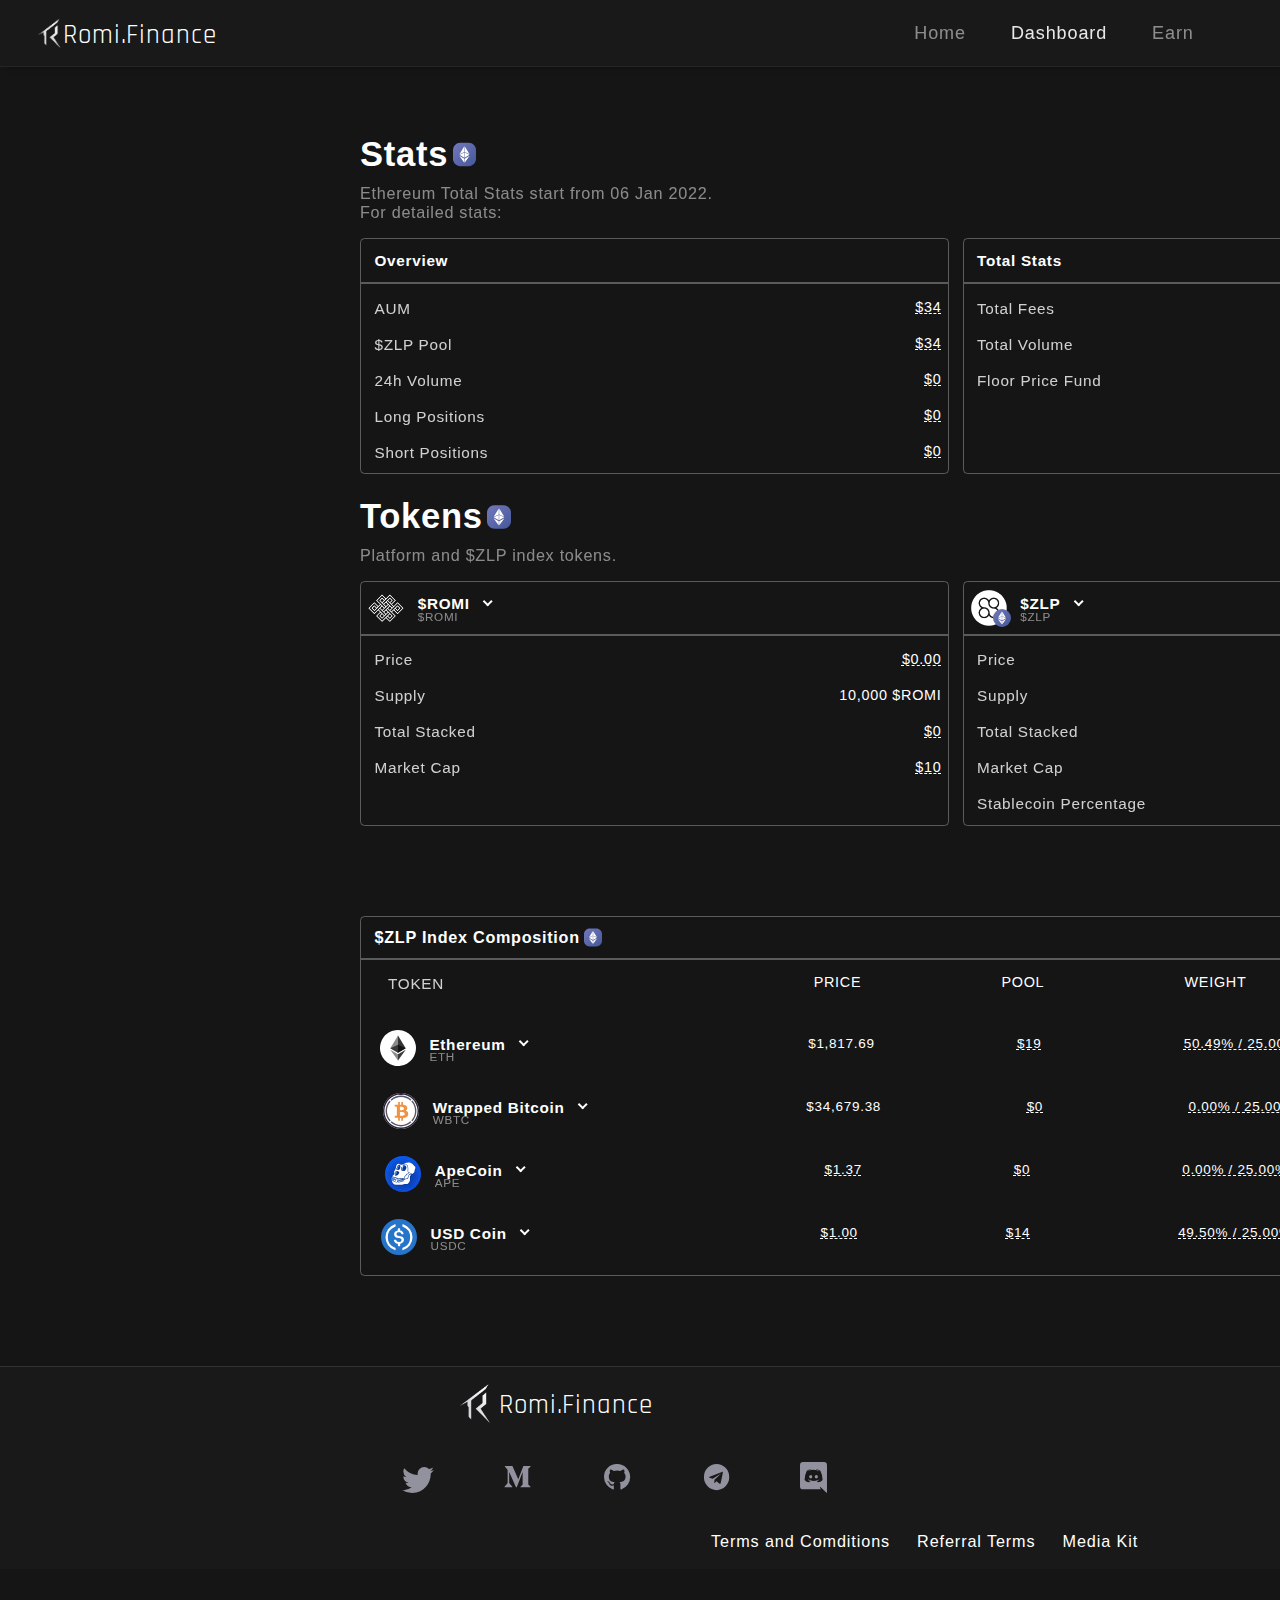
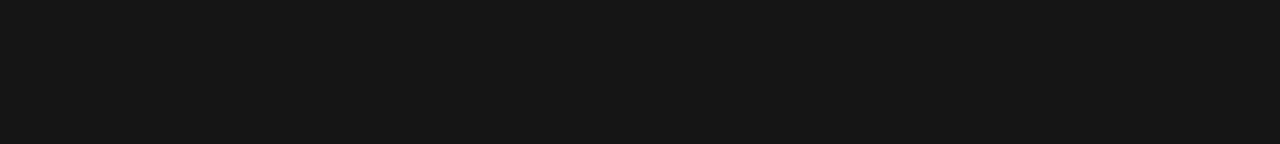
<file: dash.html>
<!DOCTYPE html>
<html lang="en">
<head>
    <meta charset="UTF-8">
    <meta name="viewport" content="width=device-width, initial-scale=1.0">
    <title>Dashboard | Decentralized Perpetual Exchange</title>
    <link rel="stylesheet" href="style.css">
</head>
<body onload="zoom()" >
    <div class="" id="root-nav">
        <div class="header-cnt">
            <img src="imgs/Romi.png" alt="Romi-Logo" class="header-left" width="60px">
            <label for="img" class="header-left logo-label"> Romi.Finance </label>

            <div class="header-links">
                <a href="index.html" class="link">Home</a>
                <a href="dash.html" class="link dash">Dashboard</a>
                <a href="earn.html" class="link">Earn</a>
            </div>
        </div>
    </div>
    <div class="dashv1">
        <div class="stats-sect">
            <div class="stats-info">
                <div class="stat-title">
                    <h1 class="title-txt d-txt">Stats</h1>
                    <img class="d-logo" src="imgs/ic_avalanche.svg" alt="etherium-logo" width="26px">
                </div>
               
                <p class="stat-det">Ethereum Total Stats start from 06 Jan 2022. 
                    <br> For detailed stats:
                </p>
            </div>
            <div class="stats-bxs">
                <div class="overview">
                    <h2 class="tab-title">Overview</h2>
                    <div class="dash-sep"></div>
                    <div class="tab-bx">
                        <div class=" row row1">
                            <p class="row-obj">AUM</p>
                            <p class="row-val">$34</p>
                        </div>
                        <div class="row row2">
                            <p class="row-obj">$ZLP Pool</p>
                            <p class="row-val">$34</p>
                        </div>
                        <div class=" row row3">
                            <p class="row-obj">24h Volume</p>
                            <p class="row-val">$0</p>
                        </div>
                        <div class="row row4">
                            <p class="row-obj">Long Positions</p>
                            <p class="row-val">$0</p>
                        </div>
                        <div class="row row5">
                            <p class="row-obj">Short Positions</p>
                            <p class="row-val">$0</p>
                        </div>
                    </div>
                </div>
                <div class="overview stat-total">
                    <h2 class="tab-title">Total Stats</h2>
                    <div class="dash-sep"></div>
                    <div class="tab-bx">
                        <div class=" row row1">
                            <p class="row-obj">Total Fees</p>
                            <p class="row-val">$0</p>
                        </div>
                        <div class="row row2">
                            <p class="row-obj">Total Volume</p>
                            <p class="row-val">$0</p>
                        </div>
                        <div class=" row row3">
                            <p class="row-obj">Floor Price Fund</p>
                            <p class="row-val price">$634,736</p>
                        </div>
                    </div>
                </div>
            </div>
        </div>
        <div class="stats-sect">
            <div class="stats-info">
                <div class="stat-title">
                    <h1 class="title-txt d-txt">Tokens</h1>
                    <img class="d-logo" src="imgs/ic_avalanche.svg" alt="etherium-logo" width="26px">
                </div>
               
                <p class="stat-det">Platform and $ZLP index tokens.
                </p>
            </div>
            <div class="stats-bxs">
                <div class="overview">
                    <div class="drop">
                        <img src="imgs/zomiTok.png" alt="zomi-ic" class="drop-ic" width="40px" height="40px">
                        <div class="title-tok">
                            <h2 class="tab-title">$ROMI</h2>
                        <p class="shadow">$ROMI</p>
                        </div>
                        <div class="dropdown">
                            <button onclick="myFunction()" class="dropbtn"><i class="arrow down"></i></button>
                            <div id="myDropdown" class="dropdown-content">
                              <a href="#" class="links-dd">Link 1</a>
                              <a href="#" class="links-dd" >Link 2</a>
                            </div>
                        </div>
                    </div>
                   
                    <div class="dash-sep sep2"></div>
                    <div class="tab-bx">
                            <!-- <div class="bxx" style="--i:85%; --clr: #fd0a5;">
                                 <div class="circle">
                                    <h2>Distribution</h2>
                                 </div>
                            </div> -->
                        <div class=" row row1">
                            <p class="row-obj">Price</p>
                            <p class="row-val">$0.00</p>
                        </div>
                        <div class="row row2">
                            <p class="row-obj">Supply</p>
                            <p class="row-val price">10,000 $ROMI</p>
                        </div>
                        <div class=" row row3">
                            <p class="row-obj">Total Stacked</p>
                            <p class="row-val">$0</p>
                        </div>
                        <div class="row row4">
                            <p class="row-obj">Market Cap</p>
                            <p class="row-val">$10</p>
                        </div>
                    </div>
                </div>
                <div class="overview stat-total">
                    <div class="drop">
                        <img src="imgs/zlp.png" alt="zomi-ic" class="drop-ic" width="40px" height="40px">
                        <img src="imgs/ic_avalanche.svg" alt="zomi-ic" class="drop-ic aval" width="20px" height="20px">
                        <div class="title-tok">
                            <h2 class="tab-title">$ZLP</h2>
                        <p class="shadow">$ZLP</p>
                        </div>
                        <div class="dropdown">
                            <button onclick="myFunction()" class="dropbtn"><i class="arrow down"></i></button>
                            <div id="myDropdown" class="dropdown-content">
                              <a href="#" class="links-dd">Link 1</a>
                              <a href="#" class="links-dd" >Link 2</a>
                            </div>
                        </div>
                    </div>
                   
                    <div class="dash-sep sep2"></div>
                    <div class="tab-bx">
                        <div class=" row row1">
                            <p class="row-obj">Price</p>
                            <p class="row-val">$1.150</p>
                        </div>
                        <div class="row row2">
                            <p class="row-obj">Supply</p>
                            <p class="row-val price">29 $ZLP</p>
                        </div>
                        <div class=" row row3">
                            <p class="row-obj">Total Stacked</p>
                            <p class="row-val">$34</p>
                        </div>
                        <div class="row row4">
                            <p class="row-obj">Market Cap</p>
                            <p class="row-val">$34</p>
                        </div>
                        <div class="row row5">
                            <p class="row-obj">Stablecoin Percentage</p>
                            <p class="row-val price">49.50%</p>
                        </div>
                    </div>
                </div>
            </div>
            <div class="index-tab">
                <div class="overview stat-view">
                    <div class="stat-title">
                        <h1 class="title-txt d-txt index-com">$ZLP Index Composition</h1>
                        <img class="d-logo" src="imgs/ic_avalanche.svg" alt="etherium-logo" width="20px">
                    </div>
                   
                    <div class="dash-sep sep2 sep-ind"></div>
                    <div class="tab-bx index-bx">
                        <div class="row row1 n1">
                            <p class="row-obj obj1">TOKEN</p>
                            <p class="row-val price r1">PRICE</p>
                            <p class="row-val price">POOL</p>
                            <p class="row-val price">WEIGHT</p>
                            <p class="row-val price">UTILIZATION</p>
                        </div>
                        <div class=" row row2 n2">
                            <p class="row-obj">
                                <div class="drop dwbdc">
                                    <img src="imgs/eth.svg" alt="zomi-ic" class="drop-ic" width="40px" height="40px">
                                    <div class="title-tok">
                                      <h2 class="tab-title">Ethereum</h2>
                                       <p class="shadow">ETH</p>
                                    </div>
                                    <div class="dropdown">
                                      <button onclick="myFunction()" class="dropbtn"><i class="arrow down"></i></button>
                                       <div id="myDropdown" class="dropdown-content">
                                         <a href="#" class="links-dd">Link 1</a>
                                         <a href="#" class="links-dd" >Link 2</a>
                                        </div>
                                    </div>
                                </div>
                            </p>
                            <p class="row-val price">$1,817.69</p>
                            <p class="row-val">$19</p>
                            <p class="row-val">50.49% / 25.00%</p>
                            <p class="row-val price">0.00%</p>
                        </div>
                        <div class=" row row3 n3">
                            <p class="row-obj">
                                <div class="drop dwbdc">
                                    <img src="imgs/wbtc.svg" alt="zomi-ic" class="drop-ic" width="40px" height="40px">
                                    <div class="title-tok">
                                      <h2 class="tab-title">Wrapped Bitcoin</h2>
                                       <p class="shadow">WBTC</p>
                                    </div>
                                    <div class="dropdown">
                                      <button onclick="myFunction()" class="dropbtn"><i class="arrow down"></i></button>
                                       <div id="myDropdown" class="dropdown-content">
                                         <a href="#" class="links-dd">Link 1</a>
                                         <a href="#" class="links-dd" >Link 2</a>
                                        </div>
                                    </div>
                                </div>
                            </p>
                            <p class="row-val price v3">$34,679.38</p>
                            <p class="row-val">$0</p>
                            <p class="row-val ">0.00% / 25.00%</p>
                            <p class="row-val price">0.00%</p>
                        </div>
                        <div class=" row row4 n4">
                            <p class="row-obj">
                                <div class="drop">
                                    <img src="imgs/ape.svg" alt="zomi-ic" class="drop-ic" width="40px" height="40px">
                                    <div class="title-tok">
                                      <h2 class="tab-title">ApeCoin</h2>
                                       <p class="shadow">APE</p>
                                    </div>
                                    <div class="dropdown">
                                      <button onclick="myFunction()" class="dropbtn"><i class="arrow down"></i></button>
                                       <div id="myDropdown" class="dropdown-content">
                                         <a href="#" class="links-dd">Link 1</a>
                                         <a href="#" class="links-dd" >Link 2</a>
                                        </div>
                                    </div>
                                </div>
                            </p>
                            <p class="row-val">$1.37</p>
                            <p class="row-val">$0</p>
                            <p class="row-val">0.00% / 25.00%</p>
                            <p class="row-val price">0.00%</p>
                        </div>
                        <div class=" row row5 n5">
                            <p class="row-obj">
                                <div class="drop " >
                                    <img src="imgs/usdc.svg" alt="zomi-ic" class="drop-ic" width="40px" height="40px">
                                    <div class="title-tok">
                                      <h2 class="tab-title">USD Coin</h2>
                                       <p class="shadow">USDC</p>
                                    </div>
                                    <div class="dropdown">
                                      <button onclick="myFunction()" class="dropbtn"><i class="arrow down"></i></button>
                                       <div id="myDropdown" class="dropdown-content">
                                         <a href="#" class="links-dd">Link 1</a>
                                         <a href="#" class="links-dd" >Link 2</a>
                                        </div>
                                    </div>
                                </div>
                            </p>
                            <p class="row-val">$1.00</p>
                            <p class="row-val">$14</p>
                            <p class="row-val">49.50% / 25.00%</p>
                            <p class="row-val price">0.00%</p>
                        </div>
                        
                    </div>
                </div>
            </div>
        </div>
    </div>
    <style>
        .dash{
            opacity: 0.9;
        }   
</style>


<footer class="root-foot d-foot ">
    <div class="foot-logo d-footlo">
        <img src="imgs/Romi.png" alt="Romi-Logo" class="footer-logo" width="80px">
        <label for="img" class="footer-logo-txt logo-label"> Romi.Finance </label>
    </div>
    <div class="footer-links d-footli">
        <a href="#" class="media-link"><img src="imgs/ic_twitter.svg" alt="twitter" class="foot-ic" width="35px"></a>
        <a href="#" class="media-link"><img src="imgs/ic_medium.svg" alt="medium" class="foot-ic" width="35px"></a>
        <a href="#" class="media-link"><img src="imgs/ic_github.svg" alt="github" class="foot-ic" width="35px"></a>
        <a href="#" class="media-link"><img src="imgs/ic_telegram.svg" alt="telegram" class="foot-ic" width="35px"></a>
        <a href="#" class="media-link"><img src="imgs/ic_discord.svg" alt="discord" class="foot-ic" width="30px"></a>
    </div>
    <div class="text-links d-footti">
        <a href="#" class="txt-link"> Terms and Comditions </a>
        <a href="#" class="txt-link"> Referral Terms </a>
        <a href="#" class="txt-link"> Media Kit </a>
    </div>
</footer>
<script src="jscript.js" type="text/javascript"></script>
</body>
</html>
</file>
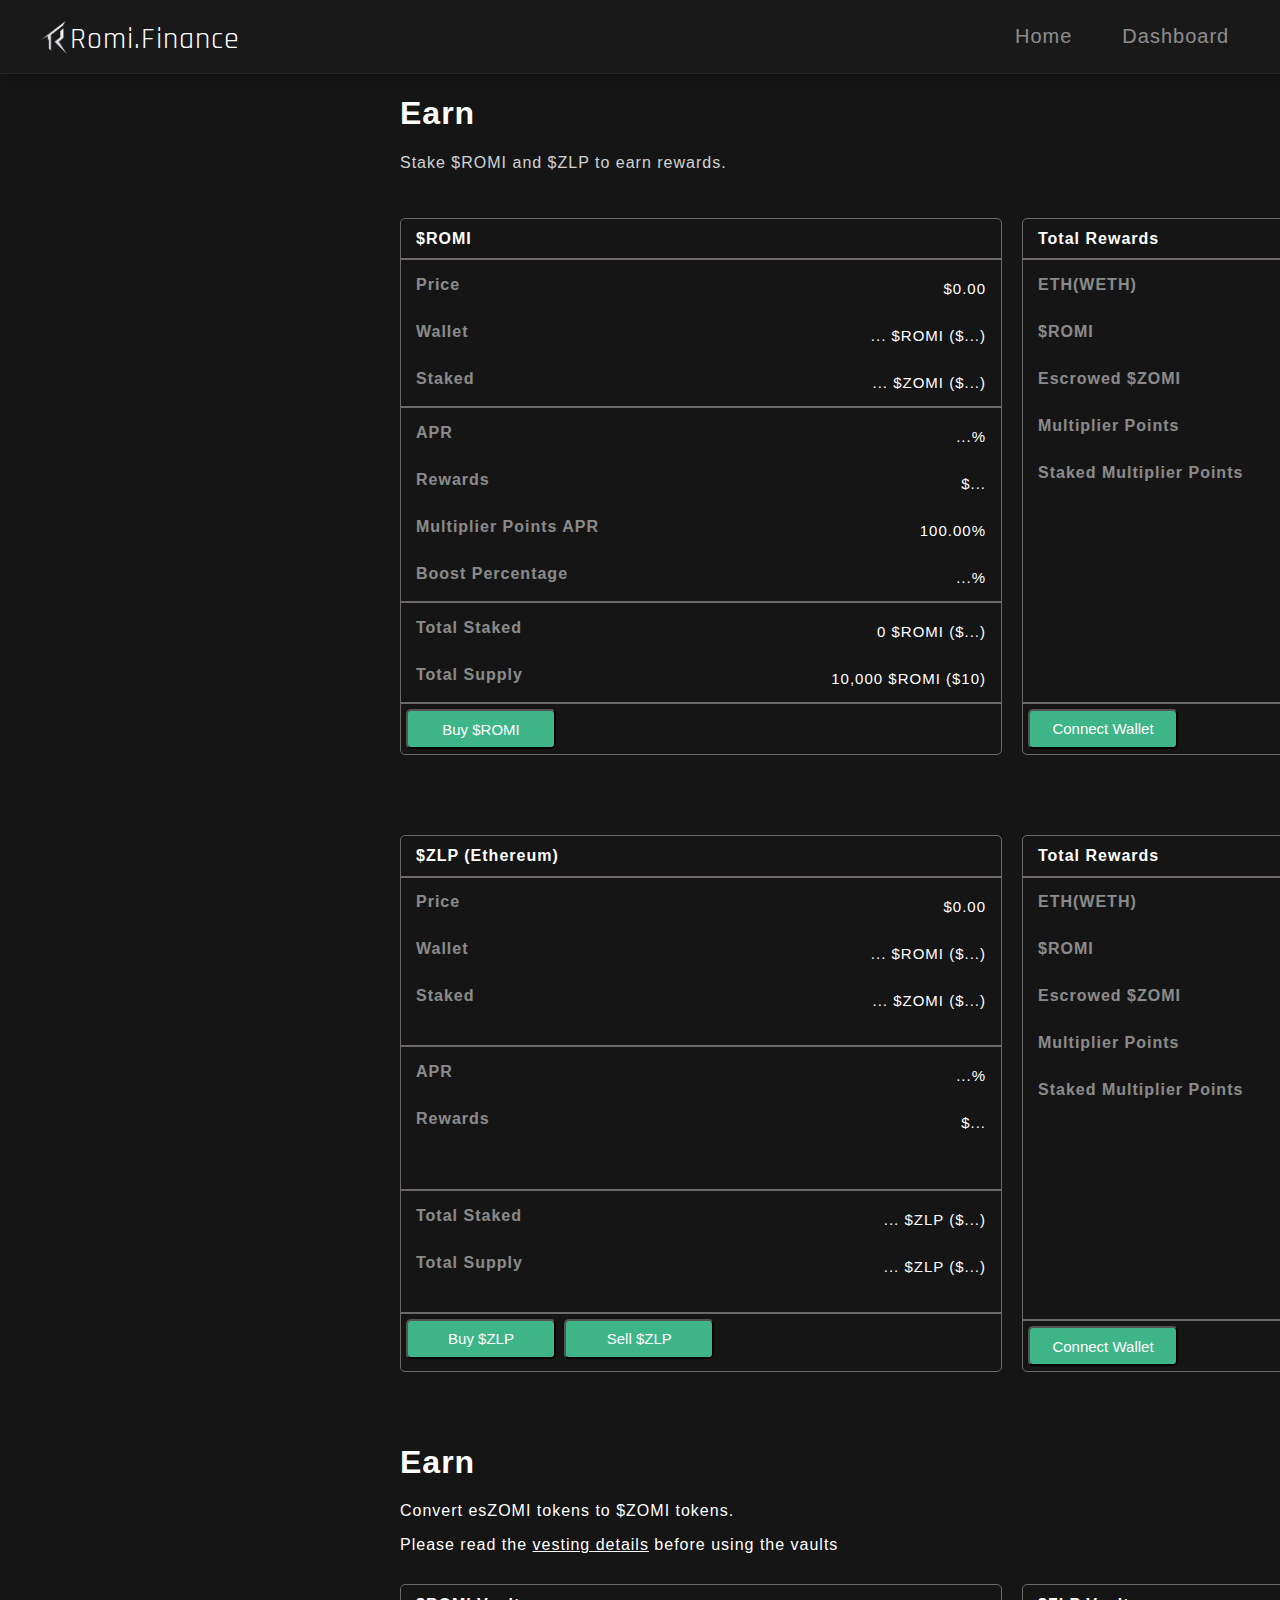
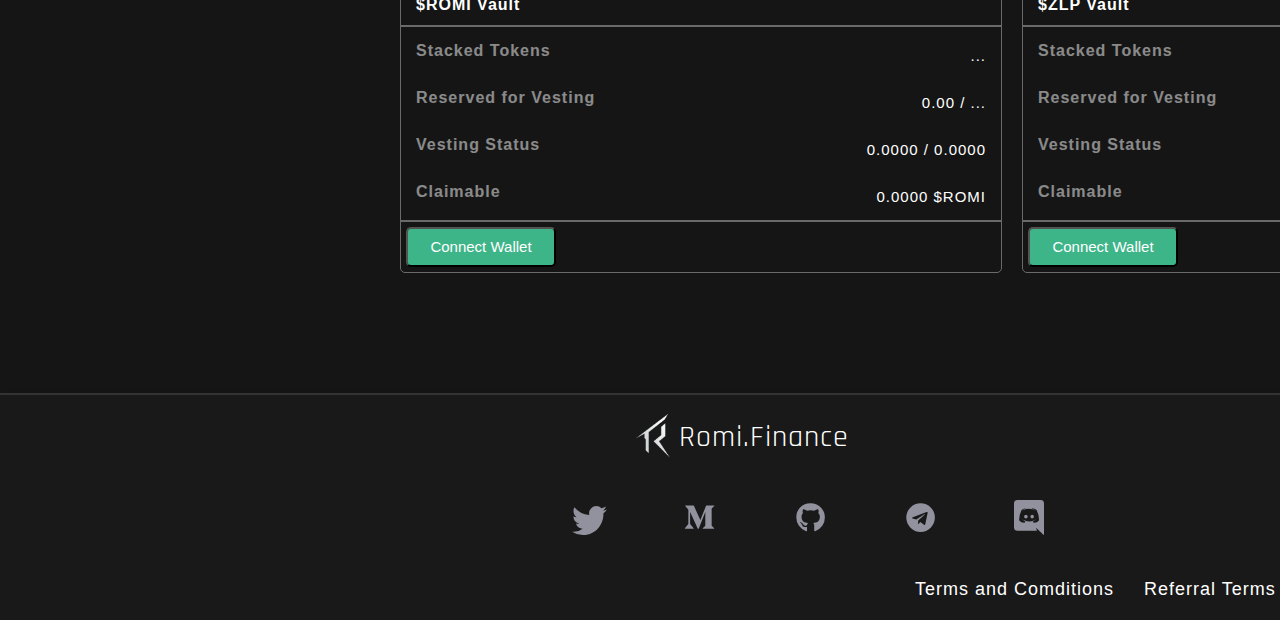
<file: earn.html>
<!DOCTYPE html>
<html lang="en">
<head>
    <meta charset="UTF-8">
    <meta name="viewport" content="width=device-width, initial-scale=1.0">
    <link rel="stylesheet" href="style.css">
    <title>Earn | Decentralized Perpetual Exchange</title>
</head>
<body>
    <div class="" id="root-nav">
        <div class="header-cnt">
            <img src="imgs/Romi.png" alt="Romi-Logo" class="header-left" width="60px">
            <label for="img" class="header-left logo-label"> Romi.Finance </label>

            <div class="header-links d-links">
                <a href="index.html" class="link">Home</a>
                <a href="dash.html" class="link">Dashboard</a>
                <a href="earn.html" class="link e-link">Earn</a>
            </div>
        </div>
    </div>
    <div class="earn">
        <div class="earn-info">
            <h1 class="earn-title">Earn</h1>
            <p class="earn-desc">Stake $ROMI and $ZLP to earn rewards.</p>
        </div>
        <div class="boxes-e">
            <div class="zomi-earn earn-box">
                <h1 class="bx-title">$ROMI</h1>
                <div class="sep3"></div>
                <div class="row row1">
                    <h1 class="row-e">Price</h1>
                    <p class="row-e-val">$0.00</p>
                </div>
                <div class="row row2">
                    <h1 class="row-e">Wallet</h1>
                    <p class="row-e-val">
                        ... $ROMI ($...)
                    </p>
                </div>
                <div class="row row3">
                    <h1 class="row-e">Staked</h1>
                    <p class="row-e-val">
                        ... $ZOMI ($...)
                    </p>
                </div>
    
                <div class="sep3"></div>
                <div class="row row1">
                    <h1 class="row-e">APR</h1>
                    <p class="row-e-val">...%</p>
                </div>
                <div class="row row2">
                    <h1 class="row-e">Rewards</h1>
                    <p class="row-e-val">
                        $...
                    </p>
                </div>
                <div class="row row3">
                    <h1 class="row-e">Multiplier Points APR</h1>
                    <p class="row-e-val">
                        100.00%
                    </p>
                </div>
                <div class="row row3">
                    <h1 class="row-e">Boost Percentage</h1>
                    <p class="row-e-val">
                        ...%
                    </p>
                </div>
                
                <div class="sep3"></div>
                <div class="row row1">
                    <h1 class="row-e">Total Staked</h1>
                    <p class="row-e-val">0 $ROMI ($...)</p>
                </div>
                <div class="row row2">
                    <h1 class="row-e">Total Supply</h1>
                    <p class="row-e-val">
                        10,000 $ROMI ($10)
                    </p>
                </div>
    
                <div class="sep3"></div>
                <button class="def-btn home-btn btn-earn">Buy $ROMI</button>
            </div>
            <div class="zomi-earn earn-box2">
                <h1 class="bx-title">Total Rewards</h1>
                <div class="sep3"></div>
                <div class="row row1">
                    <h1 class="row-e">ETH(WETH)</h1>
                    <p class="row-e-val">... ($...)</p>
                </div>
                <div class="row row2">
                    <h1 class="row-e">$ROMI</h1>
                    <p class="row-e-val">
                        ... ($...)
                    </p>
                </div>
                <div class="row row3">
                    <h1 class="row-e">Escrowed $ZOMI</h1>
                    <p class="row-e-val">
                        ... ($...)
                    </p>
                </div>
                <div class="row row4">
                    <h1 class="row-e">Multiplier Points</h1>
                    <p class="row-e-val">
                        ...
                    </p>
                </div>
                <div class="row row5">
                    <h1 class="row-e">Staked Multiplier Points</h1>
                    <p class="row-e-val">
                        ...
                    </p>
                </div>
                <div class="row row6 t-end">
                    <h1 class="row-e"></h1>
                    <p class="row-e-val">
                      
                    </p>
                </div>
                <div class="row row6 t-end">
                    <h1 class="row-e"></h1>
                    <p class="row-e-val">
                        
                    </p>
                </div>
                <div class="row row6 t-end">
                    <h1 class="row-e"></h1>
                    <p class="row-e-val">
                       
                    </p>
                </div>
                <div class="row row6 t-end">
                    <h1 class="row-e"></h1>
                    <p class="row-e-val">
                       
                    </p>
                </div>
                <div class="row row6 t-end">
                    <h1 class="row-e"></h1>
                    <p class="row-e-val">
                       
                    </p>
                </div>
                <div class="row row6 t-end">
                    <h1 class="row-e"></h1>
                    <p class="row-e-val">
                       
                    </p>
                </div>
                <div class="row row6 t-end">
                    <h1 class="row-e"></h1>
                    <p></p>
                    
                     
                </div>
                
                <div class="sep3"></div>
                <button class="def-btn btn-earn end-btn">Connect Wallet</button>
            </div>
        </div>

        <div class="boxes-e e1">
            <div class="zomi-earn earn-box">
                <h1 class="bx-title">$ZLP (Ethereum)    </h1>
                <div class="sep3"></div>
                <div class="row row1">
                    <h1 class="row-e">Price</h1>
                    <p class="row-e-val">$0.00</p>
                </div>
                <div class="row row2">
                    <h1 class="row-e">Wallet</h1>
                    <p class="row-e-val">
                        ... $ROMI ($...)
                    </p>
                </div>
                <div class="row row3">
                    <h1 class="row-e">Staked</h1>
                    <p class="row-e-val">
                        ... $ZOMI ($...)
                    </p>
                </div>
                <div class="row row6 t-end">
                    <h1 class="row-e"></h1>
                    <p></p>
                    
                     
                </div>
    
                <div class="sep3"></div>
                <div class="row row1">
                    <h1 class="row-e">APR</h1>
                    <p class="row-e-val">...%</p>
                </div>
                <div class="row row2">
                    <h1 class="row-e">Rewards</h1>
                    <p class="row-e-val">
                        $...
                    </p>
                </div>
                <div class="row row6 t-end">
                    <h1 class="row-e"></h1>
                    <p></p>
                    
                     
                </div>
                <div class="row row6 t-end">
                    <h1 class="row-e"></h1>
                    <p></p>
                    
                     
                </div>
                
                <!-- <div class="row row3">
                    <h1 class="row-e">Multiplier Points APR</h1>
                    <p class="row-e-val">
                        100.00%
                    </p>
                </div>
                <div class="row row3">
                    <h1 class="row-e">Boost Percentage</h1>
                    <p class="row-e-val">
                        ...%
                    </p>
                </div> -->
                
                <div class="sep3"></div>
                <div class="row row1">
                    <h1 class="row-e">Total Staked</h1>
                    <p class="row-e-val">... $ZLP ($...)</p>
                </div>
                <div class="row row2">
                    <h1 class="row-e">Total Supply</h1>
                    <p class="row-e-val">
                        ... $ZLP ($...)
                    </p>
                </div>
                <div class="row row6 t-end">
                    <h1 class="row-e"></h1>
                    <p></p>
                    
                     
                </div>
                
    
                <div class="sep3"></div>
                <button class="def-btn btn-earn end-btn">Buy $ZLP</button>
                <button class="def-btn btn-earn end-btn">Sell $ZLP</button>
            </div>
            <div class="zomi-earn earn-box2">
                <h1 class="bx-title">Total Rewards</h1>
                <div class="sep3"></div>
                <div class="row row1">
                    <h1 class="row-e">ETH(WETH)</h1>
                    <p class="row-e-val">... ($...)</p>
                </div>
                <div class="row row2">
                    <h1 class="row-e">$ROMI</h1>
                    <p class="row-e-val">
                        ... ($...)
                    </p>
                </div>
                <div class="row row3">
                    <h1 class="row-e">Escrowed $ZOMI</h1>
                    <p class="row-e-val">
                        ... ($...)
                    </p>
                </div>
                <div class="row row4">
                    <h1 class="row-e">Multiplier Points</h1>
                    <p class="row-e-val">
                        ...
                    </p>
                </div>
                <div class="row row5">
                    <h1 class="row-e">Staked Multiplier Points</h1>
                    <p class="row-e-val">
                        ...
                    </p>
                </div>
                <div class="row row6 t-end">
                    <h1 class="row-e"></h1>
                    <p class="row-e-val">
                      
                    </p>
                </div>
                <div class="row row6 t-end">
                    <h1 class="row-e"></h1>
                    <p class="row-e-val">
                        
                    </p>
                </div>
                <div class="row row6 t-end">
                    <h1 class="row-e"></h1>
                    <p class="row-e-val">
                       
                    </p>
                </div>
                <div class="row row6 t-end">
                    <h1 class="row-e"></h1>
                    <p class="row-e-val">
                       
                    </p>
                </div>
                <div class="row row6 t-end">
                    <h1 class="row-e"></h1>
                    <p class="row-e-val">
                       
                    </p>
                </div>
                <div class="row row6 t-end">
                    <h1 class="row-e"></h1>
                    <p class="row-e-val">
                       
                    </p>
                </div>
                <div class="row row6 t-end">
                    <h1 class="row-e"></h1>
                    <p></p>
                    
                     
                </div>
                
                <div class="sep3"></div>
                <button class="def-btn home-btn btn-earn">Connect Wallet</button>

                
            </div>
        </div>
    </div>
    <div class="vest">
        <div class="vest-info">
            <h1 class="vest-title">Earn</h1>
            <p class="vest-desc">Convert esZOMI tokens to $ZOMI tokens.
            </p>
            <p class="vest-desc">Please read the <a href="#" class="links-e">vesting details</a> before using the vaults</p>
        </div>
        <div class="boxes-e">
            <div class="zomi-earn earn-box  vest-box">
                <h1 class="bx-title">$ROMI Vault</h1>
                <div class="sep3"></div>
                <div class="row row1">
                    <h1 class="row-e">Stacked Tokens</h1>
                    <p class="row-e-val">...</p>
                </div>
                <div class="row row2">
                    <h1 class="row-e">Reserved for Vesting</h1>
                    <p class="row-e-val">
                       0.00 / ...
                    </p>
                </div>
                <div class="row row3">
                    <h1 class="row-e">Vesting Status</h1>
                    <p class="row-e-val">
                        0.0000 / 0.0000
                    </p>
                </div>
                <div class="row row3">
                    <h1 class="row-e">Claimable</h1>
                    <p class="row-e-val">
                        0.0000 $ROMI
                    </p>
                </div>
    
                <div class="sep3"></div>
                <button class="def-btn home-btn btn-earn">Connect Wallet</button>
            </div>

                <div class="zomi-earn earn-box2">
                    <h1 class="bx-title">$ZLP Vault</h1>
                    <div class="sep3"></div>
                    <div class="row row1">
                        <h1 class="row-e">Stacked Tokens</h1>
                        <p class="row-e-val">...$ZLP</p>
                    </div>
                    <div class="row row2">
                        <h1 class="row-e">Reserved for Vesting</h1>
                        <p class="row-e-val">
                           0.00 / ...
                        </p>
                    </div>
                    <div class="row row3">
                        <h1 class="row-e">Vesting Status</h1>
                        <p class="row-e-val">
                            0.0000 / 0.0000
                        </p>
                    </div>
                    <div class="row row3">
                        <h1 class="row-e">Claimable</h1>
                        <p class="row-e-val">
                            0.0000 $ROMI
                        </p>
                    </div>
        
                    <div class="sep3"></div>
                    <button class="def-btn home-btn btn-earn">Connect Wallet</button>
                </div>
            </div>
    </div>
        
    <footer class="root-foot ">
        <div class="foot-logo foot-los">
            <img src="imgs/Romi.png" alt="Romi-Logo" class="footer-logo" width="80px">
            <label for="img" class="footer-logo-txt logo-label"> Romi.Finance </label>
        </div>
        <div class="footer-links foot-mes">
            <a href="#" class="media-link"><img src="imgs/ic_twitter.svg" alt="twitter" class="foot-ic" width="35px"></a>
            <a href="#" class="media-link"><img src="imgs/ic_medium.svg" alt="medium" class="foot-ic" width="35px"></a>
            <a href="#" class="media-link"><img src="imgs/ic_github.svg" alt="github" class="foot-ic" width="35px"></a>
            <a href="#" class="media-link"><img src="imgs/ic_telegram.svg" alt="telegram" class="foot-ic" width="35px"></a>
            <a href="#" class="media-link"><img src="imgs/ic_discord.svg" alt="discord" class="foot-ic" width="30px"></a>
        </div>
        <div class="text-links foot-lis">
            <a href="#" class="txt-link"> Terms and Comditions </a>
            <a href="#" class="txt-link"> Referral Terms </a>
            <a href="#" class="txt-link"> Media Kit </a>
        </div>
    </footer>
    <script src="jscript.js" type="text/javascript"></script>
    <style>
        .e-link{
            opacity: 1;
        }
    </style>
</body>
</html>
</file>
<file: style.css>
@import url('https://fonts.googleapis.com/css2?family=Josefin+Sans:ital@1&family=Rajdhani&family=Sedgwick+Ave&family=Tektur:wght@900&family=Ysabeau+SC:wght@200&display=swap');
:root{
    --d-blue: #191919;
    --d-blue-bg: #151515;
    --d-blue-accent: #b9b9b9;
    --d-blue-hover: hsla(0,0%,93.3%,0.0784313725490196);
    --d-blue-border: hsla(0,0%,100%,0.1607843137254902);
    --d-blue-active: rgba(129,140,239,0.2);
    --avax-red: #e84143;
    --arbitrum-blue: #28a0f0;
    --border-radius-sm: 0.4rem;
    --error-red: #fa3c58;
    --mc1: #3eb489;
    --mc2: #207a59;
    --hc: #ddd;
    --bc: #9ba0b8;
    --hff: "Heebo",sans-serif;
    --bff: "Nunito",sans-serif;

}
body{
    font-family: "Relative", sans-serif;
    background-color: #151515;
    margin: 0;
    padding: 0;
    color: #fff;
    letter-spacing: 1px;
    word-break: break-word;
    max-width: 100vw;
    overflow-x: hidden ;
}
button{
    cursor: pointer;
}

  /* NAV_BAR */

#root-nav{
    background-color: #151515;
    color: white;
    width: 200vw;
    box-shadow: 8px 2px 6px 0 rgba(0,0,0,.3);
    border-bottom:  1px solid #33333386;

}
.d-links{
   margin-right: 85px;
}
.header-left{
    margin-left: 25px;
}
.header-cnt{
    background-color: #191919;
    display: flex;
    width: 200vw;
    flex-direction: row;
    box-shadow: #9ba0b8;
    align-items: center;
    
    
}
.header-links{
    display: flex;
    justify-content: space-between;
    margin-left: 750px;
    
    
}
.link:hover{
    opacity: 1;
}
.link{
    padding: 25px;
    text-decoration: none;
    color: #fff;
    cursor: pointer;
    opacity: 0.5;
    font-size: 20px;
    font-weight: 100;
    transition: 0.2s ease-in-out;
}
.logo-label{
    padding-top: 5px;
    margin-left: -15px;
    font-size: 30px;
    font-family: 'Rajdhani', sans-serif;
}

 /* NAV_BAR */

/* ******HOME PAGE******* */

 /* HOME CONTENT  */

.home-cnt{
    padding-top: 30px;
    padding-left: 400px;
    padding-bottom: 100px;
}
.home{
    text-align: left;
    font-size: 45px;
    
}
.title-desc{
    font-size: 25px;
    letter-spacing: 1px;
    word-break: break-word;
    max-width: 500px;
    opacity: 0.7;
}
.def-btn{
    background-color: #3eb489;
    color: white;
    border-radius: 5px;
    height: 50px;
    font-size: large;
}
.def-btn:hover{
    background-color: #207a59;
    transition: 0.2s ease;
}
.home-btn{
    width: 200px;
}

  /* HOME CONTENT  */

  /* INFO CONTENT */

.info-bx{
    width: 350px;
    height: 10px;
    border: 1px solid #33333386;
    border-radius: 5px;
    box-shadow: 8px 2px 6px 0 rgba(0,0,0,.2);
    font-size: 25px;
    padding: 70px;
}
.info-cnt{
    padding-left: 300px;
    display: flex;
    width: auto;
    justify-content: space-evenly;

}
.info-ic{
    margin-top: -30px;
}
.info-txt{
    margin-left: 120px;
    margin-top: -60px;
    opacity: 0.8;
    font-size: large;
    
}
.info-val{
    margin-left: 120px;
    margin-top: -15px;
}
  /* INFO CONTENT */

.separator{
    display: block;
    border-bottom: 0.2px solid #ffffff3a;
    padding-top: -100px;
    margin-top: 120px;
    width: 200vw;
}

 /* BENEFITS SECTION */

.ben-cnt{
    padding-left: 400px;
    text-align: left;
    padding-top: 100px;
    display: inline-block;
    
}
.ben-box{
    width: 450px;
    height: 10px;
    font-size: 22px;
    align-items: left;
}
.ben-det{
    display: flex;
    align-content: space-between;
}
.ben-title{
    font-size: 30px;
    margin-left: 15px;  
    margin-top: 30px;
}
.ben-ic{
    padding-top: 15px;
}
.ben-desc{
    padding-top: 10px;
    padding-left: -70px;
    font-size: 25;
    max-width: 370px;
    opacity: 0.7;
}
.ben-box2{
    padding-left: 600px;
    width: 450px;
    height: 10px;
    font-size: 22px;
    align-items: left;
}
.ben-box3{
    width: 450px;
    height: 10px;
    font-size: 22px;
    align-items: left;
    padding-left: 1200px;
}
.ben-det2{
    display: flex;
    align-content: space-between;
    
}
.ben-det3{
    display: flex;
    align-content: space-between;
}
.ben-desc2{
    padding-top: 10px;
    padding-left: -70px;
    font-size: 25;
    max-width: 370px;
    opacity: 0.8;
}
.ben-desc3{
    padding-top: 10px;
    padding-left: -70px;
    font-size: 25;
    max-width: 370px;
    opacity: 0.8;
}
.ben-ic2{
    padding-top: 15px;
}
.ben-ic3{
    padding-top: 15px;
}
.ben-title2{
    font-size: 30px;
    margin-left: 15px;  
    margin-top: 30px;
}
.ben-title3{
    font-size: 30px;
    margin-left: 15px;  
    margin-top: 30px;
}
.ben-cnt2{
    text-align: left;
    padding-top: 100px;
    display: inline-block;
    padding-left: 150px;
    
}
.ben-cnt3{
    text-align: left;
    padding-top: 100px;
    display: inline-block;
    padding-left: 150px;
    
}

 /* BENEFITS SECTION */

 /* TOKENS SECTION */

.token-info{
    margin-bottom: 100px;
}

.token-title{
    padding-top: 120px;
    font-size: 50px;
    text-align: left;
    padding-left: 390px;
    letter-spacing: 0.1px;
}
.token-box{
    margin-left: 400px;
    width: 650px;
    height: 150px;
    border: 2px solid #333333;
    border-radius: 5px;
    -webkit-box-shadow: 0 0 10px #000;
        box-shadow: 0 0 10px #000;
    padding: 70px;
}
.token-ic{
    margin-top: -55px;
    margin-left: -45px;
}
.icn-bx{
    display: flex;
    align-items: center;
}
.token-txt{
    padding-left: 35px;
    font-size: 30px;
    text-align: center;
    margin-top: -55px;
}
.token-det, .token-val{
    margin-left: -35px;
}
.token-det{
    font-size: 20px;
}
.token-val{
    font-weight: 400;
    font-size: 18px;
    opacity: 0.7;
}
.read-more{
    width: 150px;
    height: 50px;
    border-radius: 5px;
    background-color: var(--d-blue-bg);
    color: #fff;
    font-size: 18px;
    border: 2px solid #fff;
    margin-left: 15px;
    
} 
.read-more:hover {
   background-color: rgba(255, 255, 255, 0.08);
   transition: 0.2s ease;
}
.def-btn-buy{
    width: 80px;
    height: 50px;
    margin-left: -35px;
}
.tok-bx-2{
    margin-top: -295px;
    margin-left: 1250px;
}
.root-foot{
    width: 200vw;
    height: 25vh;
    background-color: #191919;
    box-shadow: 8px 2px 6px 0 rgba(0,0,0,.2);
    border-top:  2px solid #333333;
    margin-bottom: 0;
}
.foot-logo{
    display: flex;
    align-items: center;
    margin-left: 48vw;
}
.footer-links{
    margin-left: 40vw;
    padding: 25px;
    display: inline-block;
}
.media-link{
    padding: 35px;
}
.text-links{
    display: flex;
    margin-left: 900px;
}
.txt-link{
    text-decoration: none;
    padding: 15px;
    color: #fff;
    font-size: 18px;
}




  /* ******DASHBOARD PAGE******* */

  /* STATS INFO */
.d-foot{
    margin-left: -125px;
}
.dashv1{
    display: flex;
    flex-direction: column;
    margin-top: 50px;
    letter-spacing: 0.8px;
}
.stats-sect{
    display: flex;
    flex-direction: column;
    margin-left: 400px;
    
}
.d-logo{
     color: purple;
}
.stat-title{
    display: flex;
    font-size: larger;
    
}
.d-txt{
    padding-right: 5px;
}
.stat-det{
    opacity: 0.5;
    font-size: large;
    margin-top: -15px;
}



/* OVERVIEW TABLE */

.overview{
    border: 1px solid #9b9b9b86;
    align-items: left;
    border-radius: 5px;
}
.tab-bx{
    display: grid;
    grid-template-rows: 40px 40px 40px 40px 40px;
    grid-template-columns: 400px 250px;
    width: 500px;
    height: 210px;
    
   
    
}
.tab-title{
   font-size: 17px;
   font-weight: 650;
   margin-left: 15px;
}
.dash-sep{
    width: 650px;
    height: 0;
    border: 0.5px solid #9b9b9b86;
}
.row{
    display: flex;
    padding: -1px;
    justify-content: space-between;
    padding-bottom: -25px;
}
.row1{
    grid-area: 1/1/1/3;
}
 .row2{
    grid-area: 2/1/2/3;
}
.row3{
    grid-area: 3/1/3/3 ;
}
.row4{
    grid-area: 4/1/4/3;
}
.row5{
    grid-area: 5/1/5/3 ;
} 
.row-val{
    text-decoration: underline;
    text-decoration-style: dashed;
    text-decoration-thickness: 1px;
    margin-right: 5px;
    cursor: help;
    text-align: left;
}
.price{
    text-decoration: none;
    cursor: text;
}
.row-obj{
    margin-left: 15px;
    opacity: 0.8;
    font-size: 17px;
}

.stats-bxs{
    display: flex;
    flex-direction: row;
}
.stat-total{
    margin-left: 15px;
  
}
.dropbtn{
    background: none;
    border: none;
    color: white;
}
.drop{
    display: flex;
}
.drop-ic{
    margin-left: 8px;
    margin-top: 8px;
}
.title-tok{
    display: flex;
    flex-direction: column;

}
.shadow{
    opacity: 0.5;
    margin-left: 15px;
    margin-top: -18px;
    font-size: small;
}
.arrow {
    border: solid white;
    border-width: 0 3px 3px 0;
    display: inline-block;
    padding: 3px;
    margin-top: 16px;
    margin-left: 10px;
}
.down {
    transform: rotate(45deg);
    -webkit-transform: rotate(45deg);
}
.dropbtn:hover, .dropbtn:focus {
    background-color: transparent
}
.links-dd{
    text-decoration: none;
    color: white;
    display: none;
}
.sep2{
    width: 650px;
    height: 0;
    border: 0.5px solid #9b9b9b86;
    
}
.aval{
    position: absolute;
    margin-top: 30px;
    margin-bottom: 1100px;
    left: 1095px;
    border-radius: 25px;
}
/*   
  .dropdown {
    position: relative;
    display: inline-block;
  }
  
  .dropdown-content {
    display: block;
    background-color: #f1f1f1;
    min-width: 160px;
    box-shadow: 0px 8px 16px 0px rgba(0,0,0,0.2);
    z-index: 1;
  }
  
.dropdown-content a {
    color: white;
    padding: 12px 16px;
    text-decoration: none;
    display: block;
    visibility: hidden;
}
.dropdown-content a:hover {background-color: #ddd;}
  

.show {
    visibility: visible;
    z-index: 1;
}  */
.obj1{
    text-align: left;
    margin-left: -25px;
    margin-right: 60px;
}
.index-tab{
    margin-top: 100px;
    margin-bottom: 100px;
}
.index-com{
    font-size: large;
    margin-left: 15PX;
}
.index-bx{
    display: grid;
    grid-template-columns: 250px 250px 250px 250px 250px;
    grid-template-rows: 70px 70px 70px 70px 70px;
    width: 1300px;
    height: 350px;
}
.sep-ind{
    width:1300px;
}
.n1{
    grid-area: 1/1/6/6;
    margin-left: 55px;
}
.r1{
    margin-left: 200px;
}
.n2{
    grid-area: 2/1/6/6;
   
}
.n3{
    grid-area: 3/1/6/6;
}
.n4{
    grid-area: 4/1/6/6;
}
.n5{
    grid-area: 5/1/6/6;
}
.n2,.n3,.n4,.n5{
    margin-left: -160px;
    font-size: 15px;
}
.stat-view{
    width: 1300px;
}
.dwbdc{
    margin-left: 5px;
}
.v3{
    margin-left: -75px;
    text-decoration: none;
    text-decoration-style: none;
}
/* .bxx{
    position: relative;
    padding: 40px 0;
    width: 240px;
    background: #222;
    display: flex;
    flex-direction: column;
    justify-content: center;
}
.bxx .circle{
    position: relative;
    width: 150px;
    height: 150px;
    background: conic-gradient(from 0deg, var(--clr) 0%, var(--clr) 0% var(--i), #333 var(--i), #333 100%);
    display: flex;
    justify-content: center;
    align-items: center;
    border-radius: 50%;
} */



/* ******EARN PAGE******* */

.earn{
    display: flex;
    flex-direction: column;
    width: 100vw;
    justify-content: space-around;
}
.earn-title, .earn-desc{
    margin-left: 400px;
}
.earn-desc{
    opacity: 0.8;
}
.zomi-earn{
    width: 600px;
    margin-left: 400px;
    font-size: 8px;
    border: 1px solid #6b6969;
    border-radius: 5px;
}
.earn-box2{
    margin-left: 20px;
}  
.sep3{
    width: 599px;
    border: 1px solid #6b6969;
    margin-bottom: 5px;
}
.row-e{
    opacity: 0.5;
    margin-left: 15px;
}
.row-e-val{
    margin-right: 15px;
    font-size: 15px;
}
.bx-title{
    margin-left: 15px;
}
.btn-earn{
    width: 150px;
    border-radius: 5px ;
    margin-left: 5px;
    font-size: 15px;
    height: 40px;
    margin-bottom: 5px;
}
.boxes-e{
    display: flex;
    flex-direction: row;
    margin-top: 30px;
    margin-bottom: 50px;
}
.vest{
    margin-left: 400px;
    text-align: left;
}
.vest-box{
    margin-left: 0px;
}
.links-e{
    color: white;
}
.vest{
    margin-bottom: 120px;
}
</file>
